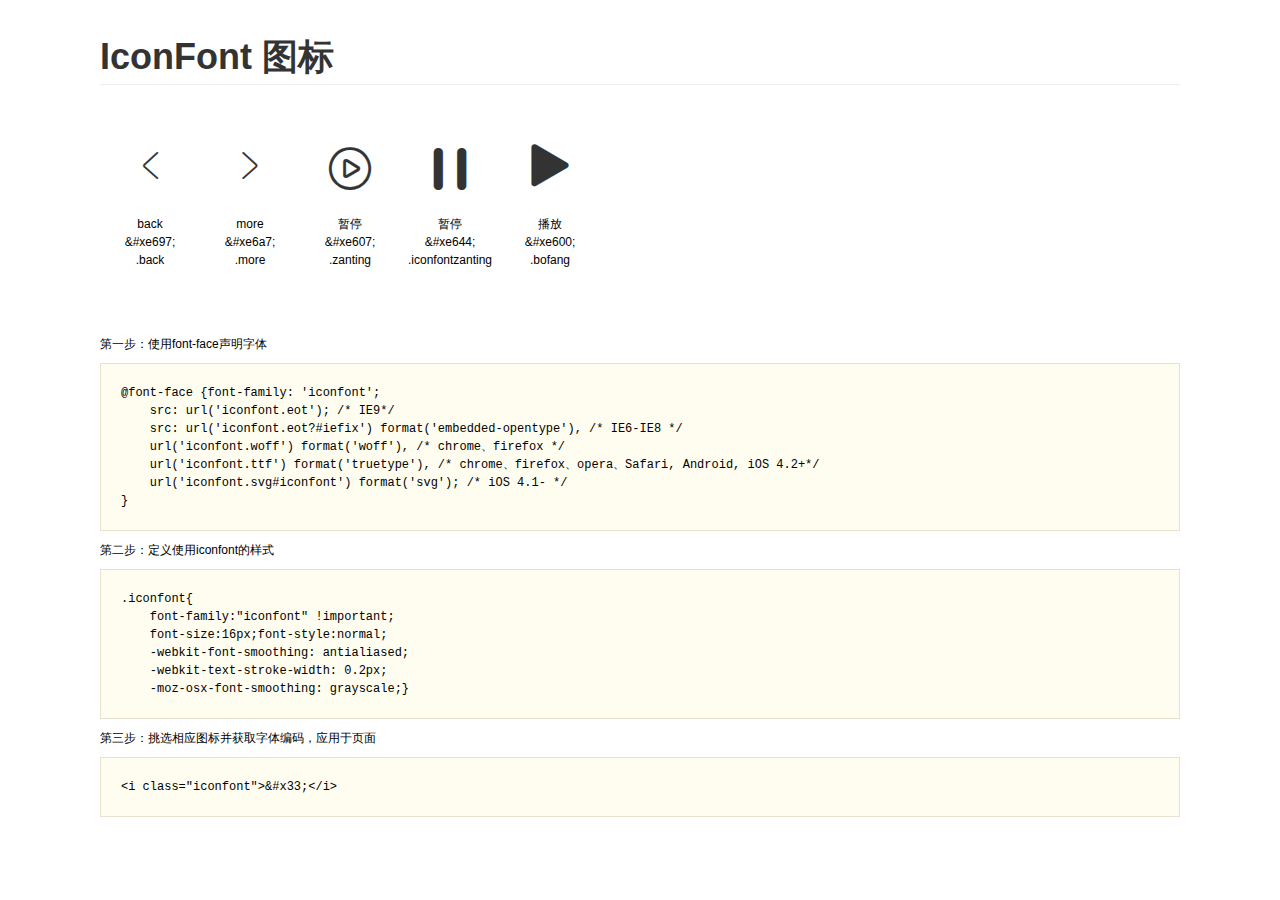
<file: font/demo.html>
<!DOCTYPE html>
<html>
<head>
    <meta charset="utf-8"/>
    <title>IconFont</title>
    <link rel="stylesheet" href="demo.css">
    <link rel="stylesheet" href="iconfont.css">
</head>
<body>
    <div class="main">
        <h1>IconFont 图标</h1>
        <ul class="icon_lists clear">
            
                <li>
                <i class="icon iconfont">&#xe697;</i>
                    <div class="name">back</div>
                    <div class="code">&amp;#xe697;</div>
                    <div class="fontclass">.back</div>
                </li>
            
                <li>
                <i class="icon iconfont">&#xe6a7;</i>
                    <div class="name">more</div>
                    <div class="code">&amp;#xe6a7;</div>
                    <div class="fontclass">.more</div>
                </li>
            
                <li>
                <i class="icon iconfont">&#xe607;</i>
                    <div class="name">暂停</div>
                    <div class="code">&amp;#xe607;</div>
                    <div class="fontclass">.zanting</div>
                </li>
            
                <li>
                <i class="icon iconfont">&#xe644;</i>
                    <div class="name">暂停</div>
                    <div class="code">&amp;#xe644;</div>
                    <div class="fontclass">.iconfontzanting</div>
                </li>
            
                <li>
                <i class="icon iconfont">&#xe600;</i>
                    <div class="name">播放</div>
                    <div class="code">&amp;#xe600;</div>
                    <div class="fontclass">.bofang</div>
                </li>
            
        </ul>


        <div class="helps">
            第一步：使用font-face声明字体
            <pre>
@font-face {font-family: 'iconfont';
    src: url('iconfont.eot'); /* IE9*/
    src: url('iconfont.eot?#iefix') format('embedded-opentype'), /* IE6-IE8 */
    url('iconfont.woff') format('woff'), /* chrome、firefox */
    url('iconfont.ttf') format('truetype'), /* chrome、firefox、opera、Safari, Android, iOS 4.2+*/
    url('iconfont.svg#iconfont') format('svg'); /* iOS 4.1- */
}
</pre>
第二步：定义使用iconfont的样式
            <pre>
.iconfont{
    font-family:"iconfont" !important;
    font-size:16px;font-style:normal;
    -webkit-font-smoothing: antialiased;
    -webkit-text-stroke-width: 0.2px;
    -moz-osx-font-smoothing: grayscale;}
</pre>
第三步：挑选相应图标并获取字体编码，应用于页面
<pre>
&lt;i class="iconfont"&gt;&amp;#x33;&lt;/i&gt;
</pre>
        </div>

    </div>
</body>
</html>
</file>
<file: font/iconfont.css>
@font-face {font-family: "iconfont";
  src: url('iconfont.eot?t=1480263437'); /* IE9*/
  src: url('iconfont.eot?t=1480263437#iefix') format('embedded-opentype'), /* IE6-IE8 */
  url('iconfont.woff?t=1480263437') format('woff'), /* chrome, firefox */
  url('iconfont.ttf?t=1480263437') format('truetype'), /* chrome, firefox, opera, Safari, Android, iOS 4.2+*/
  url('iconfont.svg?t=1480263437#iconfont') format('svg'); /* iOS 4.1- */
}

.iconfont {
  font-family:"iconfont" !important;
  font-size:16px;
  font-style:normal;
  -webkit-font-smoothing: antialiased;
  -webkit-text-stroke-width: 0.2px;
  -moz-osx-font-smoothing: grayscale;
}
.icon-back:before { content: "\e697"; }
.icon-more:before { content: "\e6a7"; }
.icon-zanting:before { content: "\e607"; }
.icon-iconfontzanting:before { content: "\e644"; }
.icon-bofang:before { content: "\e600"; }
</file>
<file: font/demo.css>
*{margin: 0;padding: 0;list-style: none;}
/*
KISSY CSS Reset
理念：1. reset 的目的不是清除浏览器的默认样式，这仅是部分工作。清除和重置是紧密不可分的。
2. reset 的目的不是让默认样式在所有浏览器下一致，而是减少默认样式有可能带来的问题。
3. reset 期望提供一套普适通用的基础样式。但没有银弹，推荐根据具体需求，裁剪和修改后再使用。
特色：1. 适应中文；2. 基于最新主流浏览器。
维护：玉伯<lifesinger@gmail.com>, 正淳<ragecarrier@gmail.com>
 */

/** 清除内外边距 **/
body, h1, h2, h3, h4, h5, h6, hr, p, blockquote, /* structural elements 结构元素 */
dl, dt, dd, ul, ol, li, /* list elements 列表元素 */
pre, /* text formatting elements 文本格式元素 */
form, fieldset, legend, button, input, textarea, /* form elements 表单元素 */
th, td /* table elements 表格元素 */ {
  margin: 0;
  padding: 0;
}

/** 设置默认字体 **/
body,
button, input, select, textarea /* for ie */ {
  font: 12px/1.5 tahoma, arial, \5b8b\4f53, sans-serif;
}
h1, h2, h3, h4, h5, h6 { font-size: 100%; }
address, cite, dfn, em, var { font-style: normal; } /* 将斜体扶正 */
code, kbd, pre, samp { font-family: courier new, courier, monospace; } /* 统一等宽字体 */
small { font-size: 12px; } /* 小于 12px 的中文很难阅读，让 small 正常化 */

/** 重置列表元素 **/
ul, ol { list-style: none; }

/** 重置文本格式元素 **/
a { text-decoration: none; }
a:hover { text-decoration: underline; }


/** 重置表单元素 **/
legend { color: #000; } /* for ie6 */
fieldset, img { border: 0; } /* img 搭车：让链接里的 img 无边框 */
button, input, select, textarea { font-size: 100%; } /* 使得表单元素在 ie 下能继承字体大小 */
/* 注：optgroup 无法扶正 */

/** 重置表格元素 **/
table { border-collapse: collapse; border-spacing: 0; }

/* 清除浮动 */
.ks-clear:after, .clear:after {
  content: '\20';
  display: block;
  height: 0;
  clear: both;
}
.ks-clear, .clear {
  *zoom: 1;
}

.main {padding: 30px 100px;}
.main h1{font-size:36px; color:#333; text-align:left;margin-bottom:30px; border-bottom: 1px solid #eee;}

.helps{margin-top:40px;}
.helps pre{
  padding:20px;
  margin:10px 0;
  border:solid 1px #e7e1cd;
  background-color: #fffdef;
  overflow: auto;
}

.icon_lists li{
  float:left;
  width: 100px;
  height:180px;
  text-align: center;
}
.icon_lists .icon{
  font-size: 42px;
  line-height: 100px;
  margin: 10px 0;
  color:#333;
  -webkit-transition: font-size 0.25s ease-out 0s;
  -moz-transition: font-size 0.25s ease-out 0s;
  transition: font-size 0.25s ease-out 0s;

}
.icon_lists .icon:hover{
  font-size: 100px;
}
</file>
